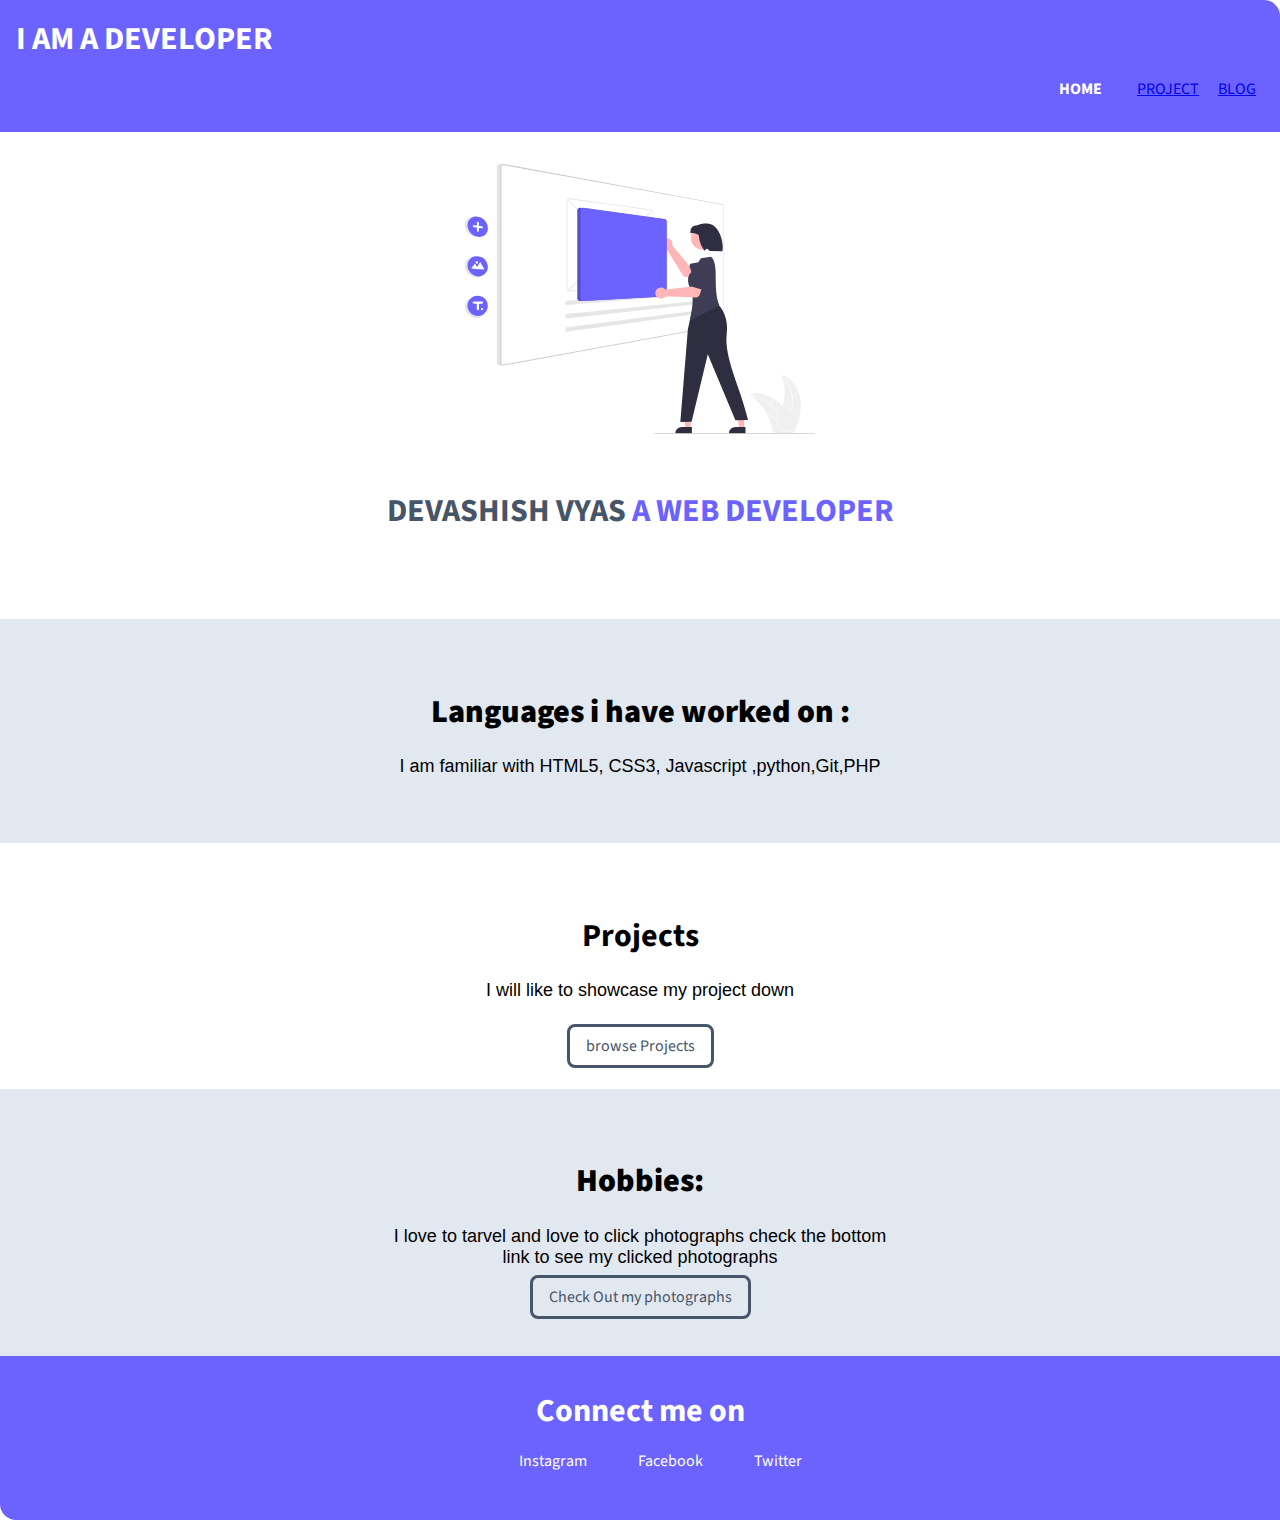
<file: index.html>
<!DOCTYPE html>
<html lang="en">

<head>
    <meta charset="UTF-8">
    <meta http-equiv="X-UA-Compatible" content="IE=edge">
    <meta name="viewport" content="width=device-width, initial-scale=1.0">
    <title>home|devashish_vyas_|</title>
    <link href="style.css" rel="stylesheet" />

</head>

<body>

    <nav class="navigation container">

        <div class="nav-brand"> I AM A DEVELOPER</div>
        <ul class="list-non-bullet nav-pills">
            <li class="list-item-inline">
                <a class="link link-active" href="/index.html">HOME</a>
            </li>
            <li class="list-item-inline">
                <a class="" href="/project.html">PROJECT</a>
            </li>
            <li class="list-item-inline">
                <a class="" href="/blog.html">BLOG</a>
            </li>
        </ul>
    </nav>
    <header class="hero">
        <img class="hero-img" src="images/image.svg" />

        <h1 class="hero-heading">DEVASHISH VYAS <span class="heading-inverted">A WEB DEVELOPER</span></h1>
    </header>

    <section class="section ow">
        <div class="container-center">

            <h1><b>Languages i  have worked on : </b> </h1>
            <p> I am familiar with HTML5, CSS3, Javascript ,python,Git,PHP </p>
        </div>
    </section>


    <section class="section">
        <div class="container-center">

            <h1>Projects </h1>
            <p>I will like to showcase my project down </p>
        </div>
        <a class="link link-secondary" href="/lib/components.html">browse Projects</a>
    </section>





    <section class="section ow">
        <div class="container-center">

            <h1><b>Hobbies: </b> </h1>
            <p> I love to tarvel and love to click photographs check the bottom link to see my clicked photographs </p>
            <a class="link link-secondary" href="/Photographs Taken By Devashish_vyas_.html">Check Out my photographs</a>
        </div>
    </section>







    <footer class="footer">
        <div class="footer-header">Connect me on </div>
        <ul class="socia-links list-non-bullet">
            <li class="list-item-inline">
                <a class="link" href="https://www.instagram.com/devashish._vyas/">
                    Instagram 
                </a> </li>


            <li class="list-item-inline">
                <a class="link" href="https://www.facebook.com/DV9aug">
                        Facebook
                    </a> </li>


            <li class="list-item-inline">
                <a class="link" href="https://twitter.com/devashish_vyas_">
                            Twitter
                        </a> </li>
        </ul>
    </footer>

































</body>

</html>
</file>
<file: style.css>
@import url('https://fonts.googleapis.com/css2?family=Inter:wght@300;500;600&family=Lato&family=Roboto&family=Source+Sans+Pro:wght@400;900&display=swap');
:root {
    --primary-color: #6C63FF;
    --dark-gray: #475569;
    --off-white: #e2e8f0;
}

body {
    font-family: 'Source Sans Pro', sans-serif;
    margin: 0rem;
}

hr {
    margin: 2rem 0rem;
}

p {
    font-size: large;
    font-family: 'Gill Sans', 'Gill Sans MT', Calibri, 'Trebuchet MS', sans-serif;
    align-self: center;
}


/* container */

.container {
    /* padding-left: 2rem;
    padding-right: 2rem; */
    padding: 0rem 5rem
}

.container-center {
    max-width: 500px;
    margin: auto;
    padding: 1rem;
}


/* Links */

.link {
    text-decoration: none;
    padding: 0.5rem 1rem;
}

.link-primary {
    background-color: var(--primary-color);
    border-radius: 0.5rem;
    color: white;
}

.link-secondary {
    color: var(--dark-gray);
    border-radius: 0.5rem;
    border: 0.2rem solid var(--dark-gray);
}


/*look into  into  BEM nming convention for css*/


/* lists */

.list-non-bullet {
    list-style: none;
}

.list-item-inline {
    display: inline;
    padding: 0rem 0.5rem;
}


/* Navigation */

.navigation {
    background-color: var(--primary-color);
    color: white;
    padding: 1rem;
    border-top-right-radius: 1rem;
    /* border-top-left-radius: 3rem; */
}

.navigation .nav-brand {
    font-size: xx-large;
    font-weight: bold;
}

.navigation .nav-pills {
    text-align: right;
}

.navigation .link {
    color: white;
}

.navigation .link-active {
    font-weight: bold;
    color: white;
}


/* Header  */

.hero {
    padding: 2rem;
}

.hero .hero-img {
    max-width: 350px;
    display: block;
    margin: auto;
}

.hero .hero-heading {
    padding: 2rem;
    text-align: center;
    color: var(--dark-gray);
}

.hero .hero-heading .heading-inverted {
    color: var(--primary-color)
}


/* Section */

.section {
    padding: 2rem;
    text-align: center;
}

.section h1 {
    text-align: center;
}

.ow {
    background-color: var(--off-white);
}

.footer {
    background-color: var(--primary-color);
    padding: 2rem;
    text-align: center;
    color: white;
    border-bottom-left-radius: 1rem;
}

.footer .footer-header {
    font-weight: bold;
    font-size: xx-large;
}

.footer .link {
    color: white;
}

.im {
    width: 100%;
    height: auto;
}
</file>
